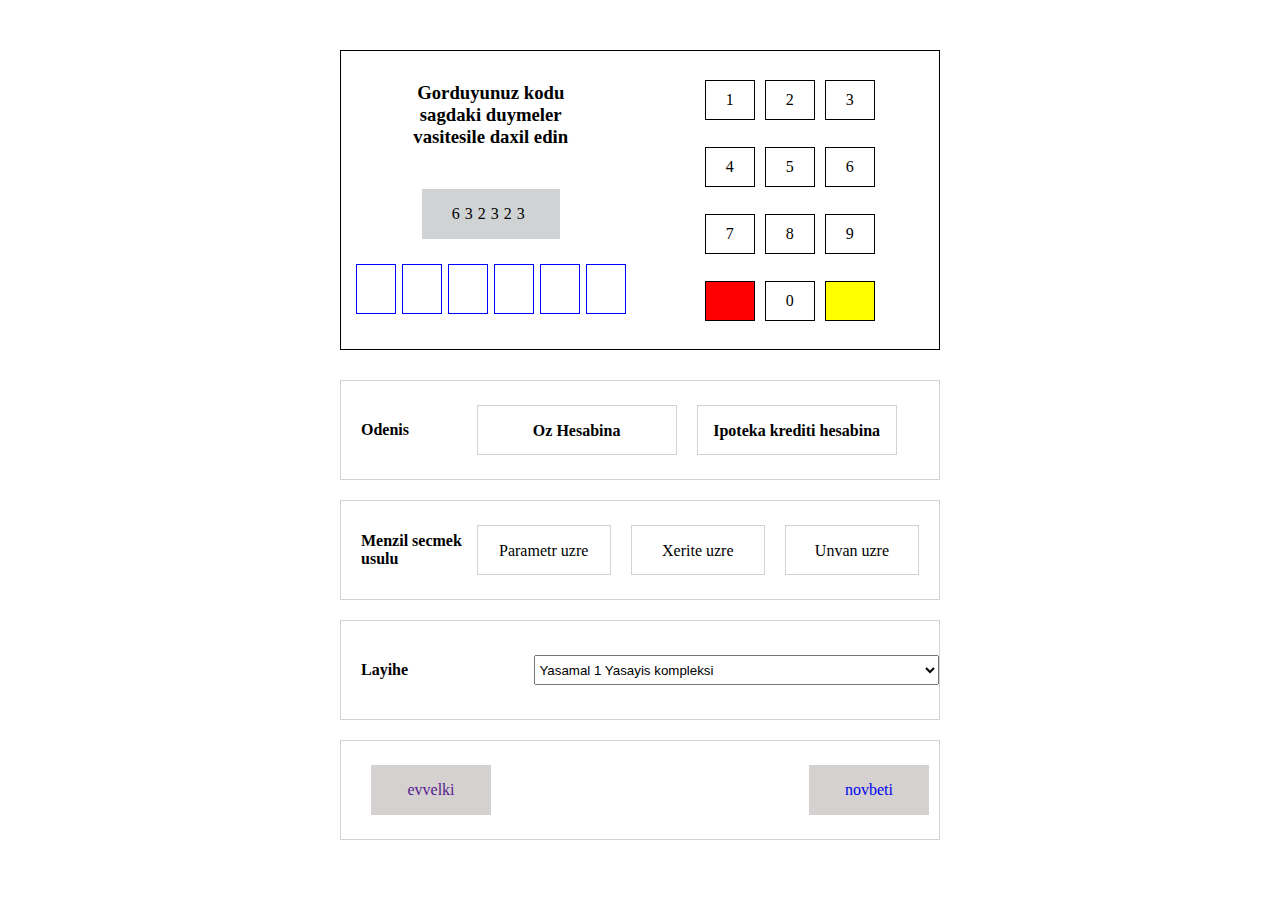
<file: index.html>
<!DOCTYPE html>
<html lang="en">

<head>
    <meta charset="UTF-8">
    <meta name="viewport" content="width=device-width, initial-scale=1.0">
    <link rel="stylesheet" href="style.css">
    <link rel="stylesheet" href="https://cdnjs.cloudflare.com/ajax/libs/font-awesome/6.4.0/css/all.min.css"
        integrity="sha512-iecdLmaskl7CVkqkXNQ/ZH/XLlvWZOJyj7Yy7tcenmpD1ypASozpmT/E0iPtmFIB46ZmdtAc9eNBvH0H/ZpiBw=="
        crossorigin="anonymous" referrerpolicy="no-referrer" />
    <title>Document</title>
</head>

<body onload="generate()">
    <div class="content">
        <div class="container">
            <div class="left">
                <h3>Gorduyunuz kodu sagdaki duymeler vasitesile daxil edin</h3>
                <div class="captcha_section">
                    <div class="captcha">
                        <span id="captcha">234854</span>
                    </div>
                    <div class="number" id="input">
                        <div></div>
                        <div></div>
                        <div></div>
                        <div></div>
                        <div></div>
                        <div></div>
                    </div>
                </div>
            </div>
            <div class="right">
                <div class="container_right" id="numbers">
                    <div>1</div>
                    <div>2</div>
                    <div>3</div>
                    <div>4</div>
                    <div>5</div>
                    <div>6</div>
                    <div>7</div>
                    <div>8</div>
                    <div>9</div>
                    <div class="close">
                        <i class="fa-solid fa-xmark"></i>
                    </div>
                    <div>0</div>
                    <div class="previous">
                        <i class="fa-solid fa-left-long"></i>
                    </div>
                </div>
            </div>
        </div>
        <div class="payment">
            <h4>Odenis</h4>
            <div class="right_payment" id="payment">
                <h4>Oz Hesabina</h4>
                <h4>Ipoteka krediti hesabina</h4>
            </div>
        </div>

        <div class="flat">
            <h4>Menzil secmek usulu</h4>
            <div class="right_flat">
                <div id="flats_choose">Parametr uzre</div>
                <div id="flats_choose">Xerite uzre</div>
                <div id="flats_choose">Unvan uzre</div>
            </div>
        </div>

        <div class="project">
            <h4>Layihe</h4>
            <select name="" id="">
                <option value="">Yasamal 1 Yasayis kompleksi</option>
                <option value="">Yasamal 2 Yasayis kompleksi</option>
                <option value="">Hovsan Yasayis kompleksi</option>
                <option value="">Gence Yasayis kompleksi</option>
            </select>
        </div>
        <div class="next">
            <div><a href="">evvelki</a></div>
            <div><a href="./next_page.html">novbeti</a></div>
        </div>
    </div>

    <script src="./app.js"></script>
</body>

</html>
</file>
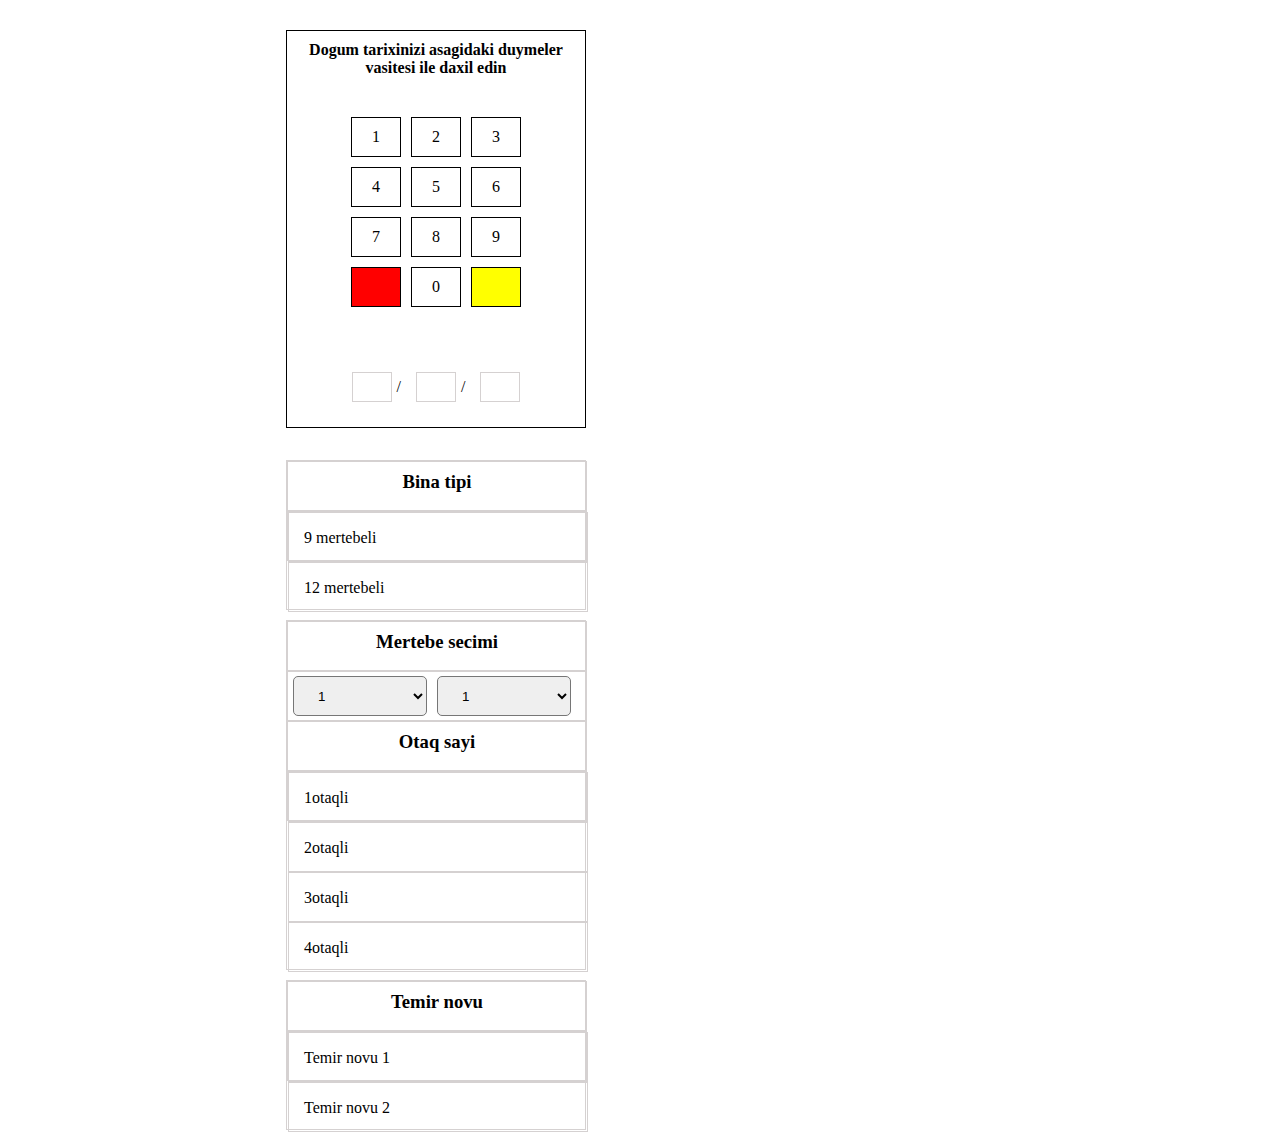
<file: next_page.html>
<!DOCTYPE html>
<html lang="en">

<head>
    <meta charset="UTF-8">
    <meta name="viewport" content="width=device-width, initial-scale=1.0">
    <link rel="stylesheet" href="./next_page.css">
    <link rel="stylesheet" href="https://cdnjs.cloudflare.com/ajax/libs/font-awesome/6.4.0/css/all.min.css"
        integrity="sha512-iecdLmaskl7CVkqkXNQ/ZH/XLlvWZOJyj7Yy7tcenmpD1ypASozpmT/E0iPtmFIB46ZmdtAc9eNBvH0H/ZpiBw=="
        crossorigin="anonymous" referrerpolicy="no-referrer" />
    <title>Document</title>
</head>

<body>
    <div class="header">
        <div class="container">
            <div class="left">
                <h4>Dogum tarixinizi asagidaki duymeler vasitesi ile daxil edin</h4>
                <div class="container_left" id="number">
                    <div>1</div>
                    <div>2</div>
                    <div>3</div>
                    <div>4</div>
                    <div>5</div>
                    <div>6</div>
                    <div>7</div>
                    <div>8</div>
                    <div>9</div>
                    <div class="close">
                        <i class="fa-solid fa-xmark"></i>
                    </div>
                    <div>0</div>
                    <div class="previous">
                        <i class="fa-solid fa-left-long"></i>
                    </div>
                </div>
                <div class="date" id="date">
                    <div class="child">
                        <span></span>
                    </div>
                    <span class="slash">/</span>

                    <div class="child">
                        <span></span>
                    </div>

                    <span class="slash">/</span>

                    <div class="child">
                        <span></span>
                        
                    </div>
                </div>
            </div>
            <div class="right"></div>
        </div>
        <div class="flats_choose">
            <div>
                <h3>Bina tipi</h3>
            </div>
            <div id="floors" class="floors">
                <div>9 mertebeli</div>
                <div>12 mertebeli</div>
            </div>
        </div>
        <div class="category">
            <div>
                <h3>Mertebe secimi</h3>
            </div>
            <div class="category_choose">
                <select name="number" id="number">
                    <option value="1">1</option>
                    <option value="2">2</option>
                    <option value="3">3</option>
                    <option value="4">4</option>
                    <option value="5">5</option>
                    <option value="6">6</option>
                    <option value="7">7</option>
                    <option value="8">8</option>
                    <option value="9">9</option>
                    <option value="10">10</option>
                    <option value="11">11</option>
                    <option value="12">12</option>
                </select>
                <select name="number" id="number">
                    <option value="1">1</option>
                    <option value="2">2</option>
                    <option value="3">3</option>
                    <option value="4">4</option>
                    <option value="5">5</option>
                    <option value="6">6</option>
                    <option value="7">7</option>
                    <option value="8">8</option>
                    <option value="9">9</option>
                    <option value="10">10</option>
                    <option value="11">11</option>
                    <option value="12">12</option>
                </select>
            </div>
            <div>
                <h3>Otaq sayi</h3>
            </div>
            <div class="rooms_count" id="rooms_count">
                <div>1otaqli</div>
                <div>2otaqli</div>
                <div>3otaqli</div>
                <div>4otaqli</div>
            </div>
        </div>
        <div class="types">
            <div>
                <h3>Temir novu</h3>
            </div>
            <div id="types" class="type">
                <div>Temir novu 1</div>
                <div>Temir novu 2</div>
            </div>
        </div>
    </div>

    <script src="./app.js"></script>
</body>

</html>
</file>
<file: style.css>
* {
    padding: 0;
    margin: 0;
    box-sizing: border-box;
}

body {
    width: 100%;
    height: 100%;
    background-color: white;
    display: flex;
    flex-direction: column;
}

.content {
    width: 60%;
    height: 100%;
    background-color: white;
    display: flex;
    justify-content: center;
    align-items: center;
    margin: 0 auto;
    flex-direction: column;
}

.container {
    width: 600px;
    min-width: 300px;
    height: 300px;
    background-color: white;
    display: flex;
    margin: 0 auto;
    margin-top: 50px;
    border: 1px solid black;
    margin-bottom: 10px;
}

.left {
    width: 300px;
    height: 100%;
    background-color: white;
    display: flex;
    flex-direction: column;
    align-items: center;
    justify-content: space-around;
}

.left h3 {
    text-align: center;
    padding: 20px;
    margin: 0 30px;
}

.captcha_section {
    display: flex;
    justify-content: flex-end;
    align-items: center;
    flex-direction: column;
}

.captcha {
    width: 50%;
    height: 50px;
    background-color: #D0D3D4;
    display: flex;
    justify-content: center;
    align-items: center;
    padding: 0px 30px;
}

.captcha span {
    letter-spacing: 5px;
}

.number {
    width: 100%;
    height: 100px;
    display: flex;
    justify-content: center;
    align-items: center;
    text-align: center;
    flex-wrap: wrap;
}

.number div {
    width: 40px;
    height: 50px;
    background-color: white;
    margin: 3px;
    border: 1px solid blue;
    display: flex;
    justify-content: center;
    align-items: center;
}

.right {
    width: 50%;
    height: 100%;
    background-color: white;
}


.container_right {
    width: 70%;
    height: 90%;
    background-color: white;
    display: flex;
    margin: 15px auto;
    flex-wrap: wrap;
    justify-content: center;
    align-items: center;
}

.container_right div {
    width: 50px;
    height: 40px;
    border: 1px solid black;
    margin: 5px;
    text-align: center;
    display: flex;
    justify-content: center;
    align-items: center;
    flex-wrap: wrap;
    cursor: pointer;
}

.container_right div:hover {
    background-color: blue;
    color: white;
}

.close {
    background-color: red !important;
}

.previous {
    background-color: yellow !important;
}

.payment,
.flat,.project,.next {
    width: 600px;
    height: 100px;
    background-color: white;
    margin: 0 auto;
    display: flex;
    justify-content: space-between;
    align-items: center;
    padding-left: 20px;
    border: 1px solid rgb(213, 209, 209);
    margin-top: 20px;

}

.right_payment,
.right_flat {
    width: 80%;
    height: 100px;
    display: flex;
    justify-content: flex-start;
    align-items: center;
}

.right_payment h4,
.right_flat h4 {
    border: 1px solid rgb(213, 209, 209);
    display: inline-block;
    width: 200px;
    height: 50px;
    text-align: center;
    line-height: 50px;
    margin-right: 20px;
    cursor: pointer;
}

.right_flat div{
    border: 1px solid rgb(213, 209, 209);
    display: inline-block;
    width: 200px;
    height: 50px;
    text-align: center;
    line-height: 50px;
    margin-right: 20px;
    cursor: pointer;
}

select {
    width: 70%;
    height: 30px;

}

/* .next {
    width: 600px;
    height: 70px;
    background-color: white;
    display: flex;
    justify-content: flex-start;
    align-items: center;
    border: 1px solid #d5d1d1;
    cursor: pointer;
    font-size: 18px;
} */

.next div {
    width: 120px;
    height: 50px;
    background-color: #d5d1d1;
    margin: 10px;
    display: flex;
    justify-content: center;
    align-items: center;
}
.next div a{
    text-decoration: none;

}

.selected {
    background-color: blue;
    color: white;
}
</file>
<file: next_page.css>
* {
    padding: 0;
    margin: 0;
    box-sizing: border-box;
}

body {
    width: 100%;
    height: 100%;
    background-color: white;
    display: flex;
    flex-direction: column;
}

.header {
    width: 60%;
    height: auto;
    background-color: white;
    margin: 0 auto;
    display: flex;
    align-items: flex-start;
    flex-direction: column;
}

.container {
    width: 100%;
    min-width: 400px;
    height: 450px;
    background-color: white;
    margin: 0 auto;
    display: flex;
    justify-content: space-between;
    align-items: flex-start;
}

.left {
    width: 300px;
    height: auto;
    margin-top: 30px;
    margin-left: 30px;
    border: 1px solid black;
    display: flex;
    flex-direction: column;
    justify-content: space-between;
    align-items: center;
    text-align: center;
    padding-top: 10px;
}

.container_left {
    width: 80%;
    height: 90%;
    background-color: white;
    display: flex;
    margin: 15px auto;
    flex-wrap: wrap;
    justify-content: center;
    align-items: center;
    padding: 20px;
}

.container_left div {
    width: 50px;
    height: 40px;
    border: 1px solid black;
    margin: 5px;
    text-align: center;
    display: flex;
    justify-content: center;
    align-items: center;
    flex-wrap: wrap;
    cursor: pointer;
}

.container_left div:hover {
    background-color: blue;
    color: white;
}

.close {
    background-color: red !important;
}

.previous {
    background-color: yellow !important;
}

.date {
    width: 100%;
    height: 80px;
    display: flex;
    justify-content: center;
    align-items: center;
}

.date div {
    width: 40px;
    height: 30px;
    display: flex;
    justify-content: center;
    align-items: center;
    border: 1px solid rgb(213, 209, 209);
    margin: 5px;
}

.slash {
    padding-right: 10px;
}

.flats_choose,.types {
    display: flex;
    flex-direction: column;
    border: 1px solid rgb(213, 209, 209);
    width: 300px;
    height: 150px;
    margin-left: 30px;
    margin-top: 10px;

}

.flats_choose div,.types div{
    width: 300px;
    height: 50px;
    border: 1px solid rgb(213, 209, 209);
    line-height: 50px;
}


.flats_choose h3,.category h3,.types h3 {
    display: flex;
    justify-content: center;
    align-items: center;
    line-height: 40px;
}

.floors,.type{
    cursor: pointer;
}

.selected {
    background-color: blue;
    color: white;
}

.category{
    width: 300px;
    height: 350px;
    background-color: white;
    margin-left: 30px;
    margin-top: 10px;
    border: 1px solid rgb(213, 209, 209);
}

.category div{
    width: 300px;
    height: 50px;
    border: 1px solid rgb(213, 209, 209);
    line-height: 50px;
}

.category_choose{
    display: flex;
    width: 200px;
    height: 50px;
    justify-content: center;
    align-items: center;
}

select{
    width: 45%;
    height: 40px;
    text-align: left;
    padding-left: 20px;
    margin-right: 10px;
    border-radius: 5px;
}

.rooms_count{
    width: 100%;
    text-align: left;
}

.rooms_count div,.type div,.floors div{
    padding-left: 15px;
    cursor: pointer;
}
</file>
